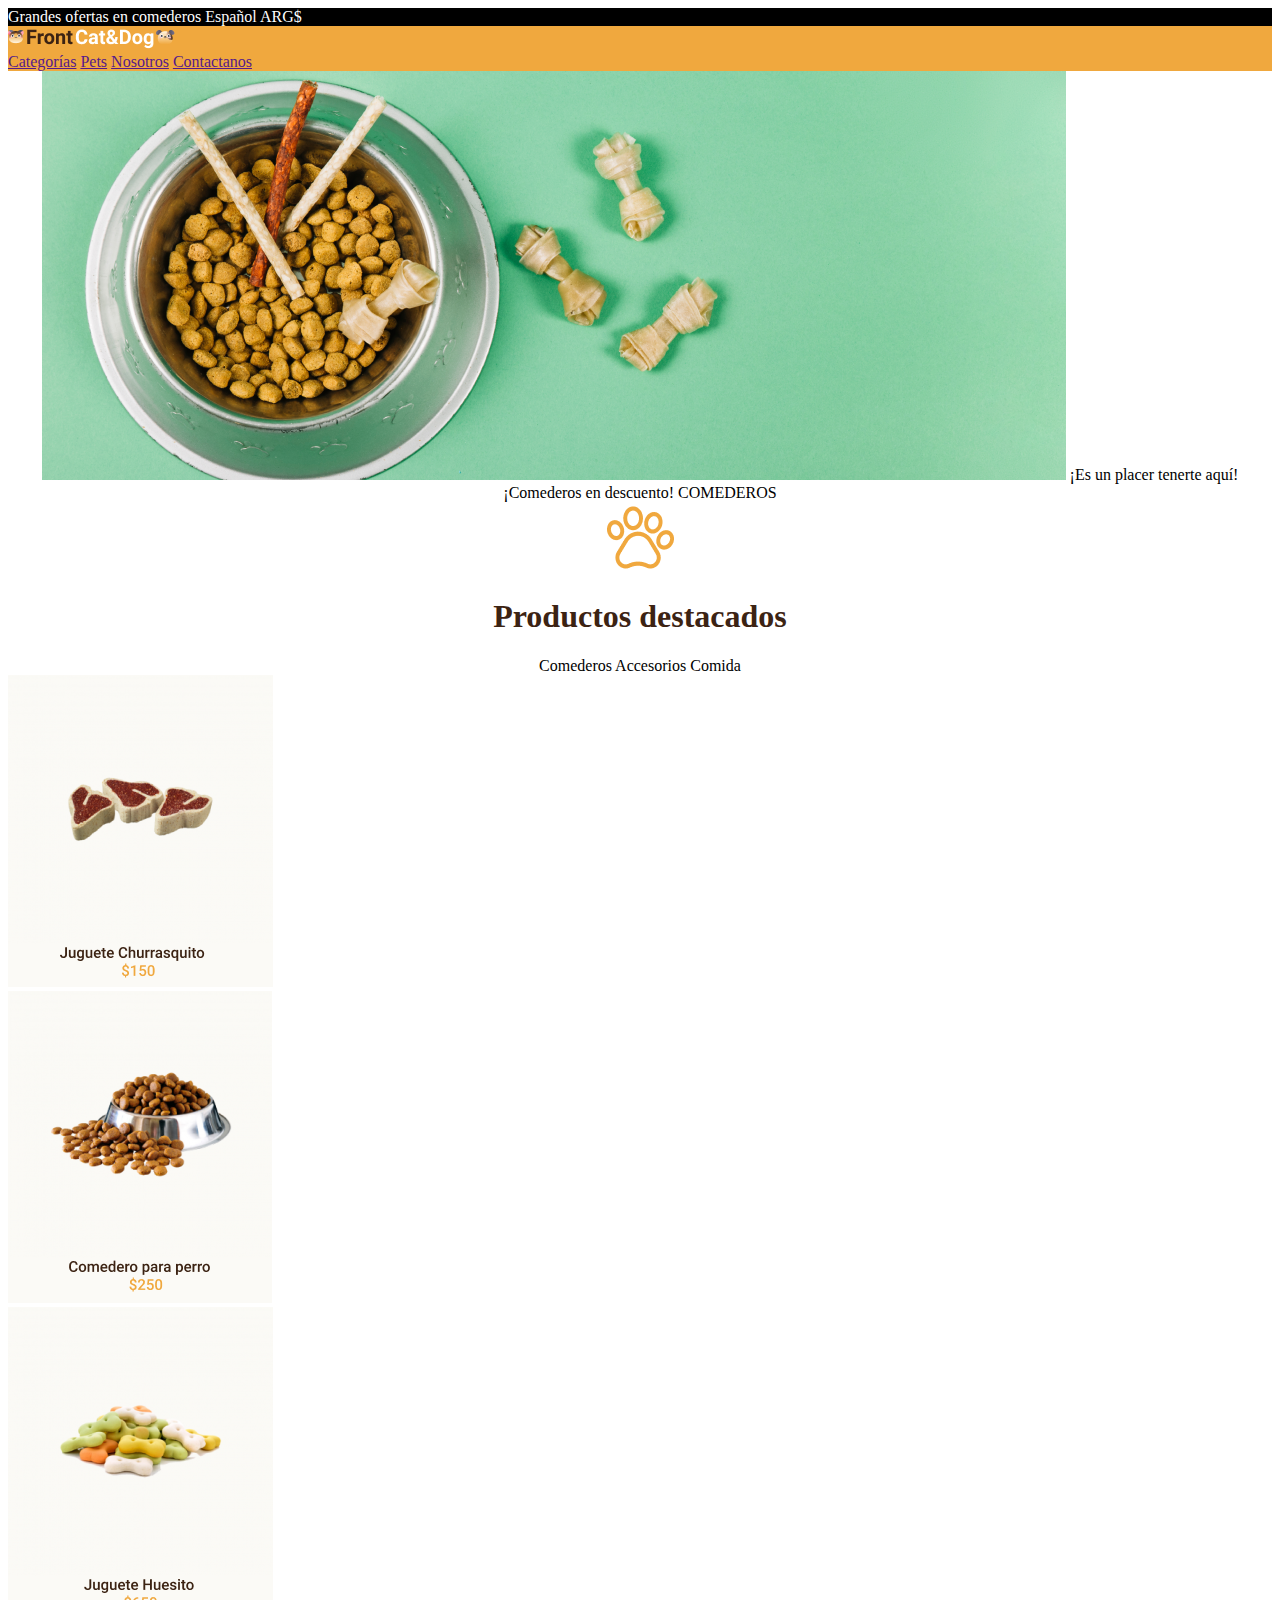
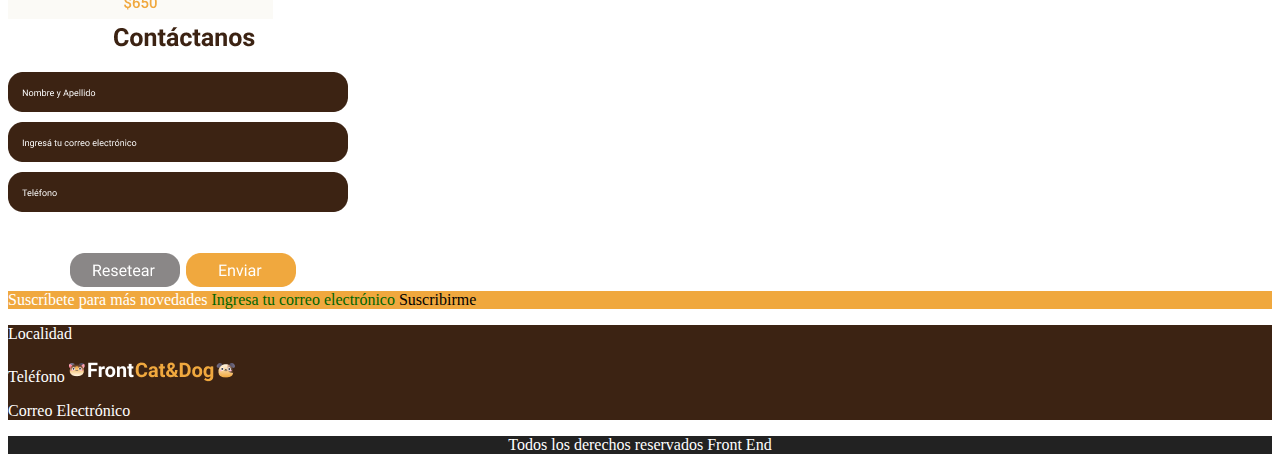
<file: index.html>
<!DOCTYPE html>
<html>
    <head>
        <meta charset="utf-8">
        <title>PetShop</title>
    </head>
    <body>
        <header>
            <div style="background-color: black">
                <span style="color: #ffffff">Grandes ofertas en comederos</span>
                <span style= "color: rgb(250, 250, 250)">Español</span>
                <span style="color: rgb(255, 255, 255)">ARG$</span>
            </div>
            <div style= "background-color: #F0A83E">
                <img src= "img/Logo.png">
                <nav>
                    <a href="">Categorías</a>
                    <a href="">Pets</a>
                    <a href="">Nosotros</a>
                    <a href="">Contactanos</a>
                </nav>
            </div>
        </header>
        <main>
            <section>
                <div align="center">
                    <img src="img/bowl-and-pet-daities-on-green-background 1.png" alt="ofertas">
                     <span>¡Es un placer tenerte aquí!</span>
                     <span>¡Comederos en descuento!</span>
                      <span>COMEDEROS</span>
            </div>
            </section>
            <section>
                <div align="center">
                    <img src="img/pawprint 1.png" >
                </div>
                <h1 align="center" style="color:#3C2313">Productos destacados</h1>
                <div align="center">
                    <span>Comederos</span>
                    <span>Accesorios</span>
                    <span>Comida</span>
                </div>
                <article>
                    <img src="img/Churrasquito.png">
                </article>   
                <article>
                    <img src="img/Comedero.png">
                </article>
                <article>
                    <img src="img/Huesito juguete.png">
                </article>
            </section>
            <section>
                <img src="img/Formulario.png"> 
            </section>
        </main>
        <footer>
            <div style="background-color: #F0A83E">
                <span style="color: #FFFFFF">Suscríbete para más novedades</span>
                <span style="color:darkgreen">Ingresa tu correo electrónico</span>
                <span>Suscribirme</span>
            </div>
            <div style="background-color: #3C2313">
                <p style="color: #FFFFFF">Localidad</p>
                <p style="color: #FFFFFF">Teléfono <img src="img/Logo1.png"></p>
                <p style="color: #FFFFFF">Correo Electrónico</p>
            </div>
            <div style="background-color: #222222" align="center">
                <p style="color: #FFFFFF">Todos los derechos reservados Front End</p>
            </div>
        </footer>
    </body>
</html>
</file>
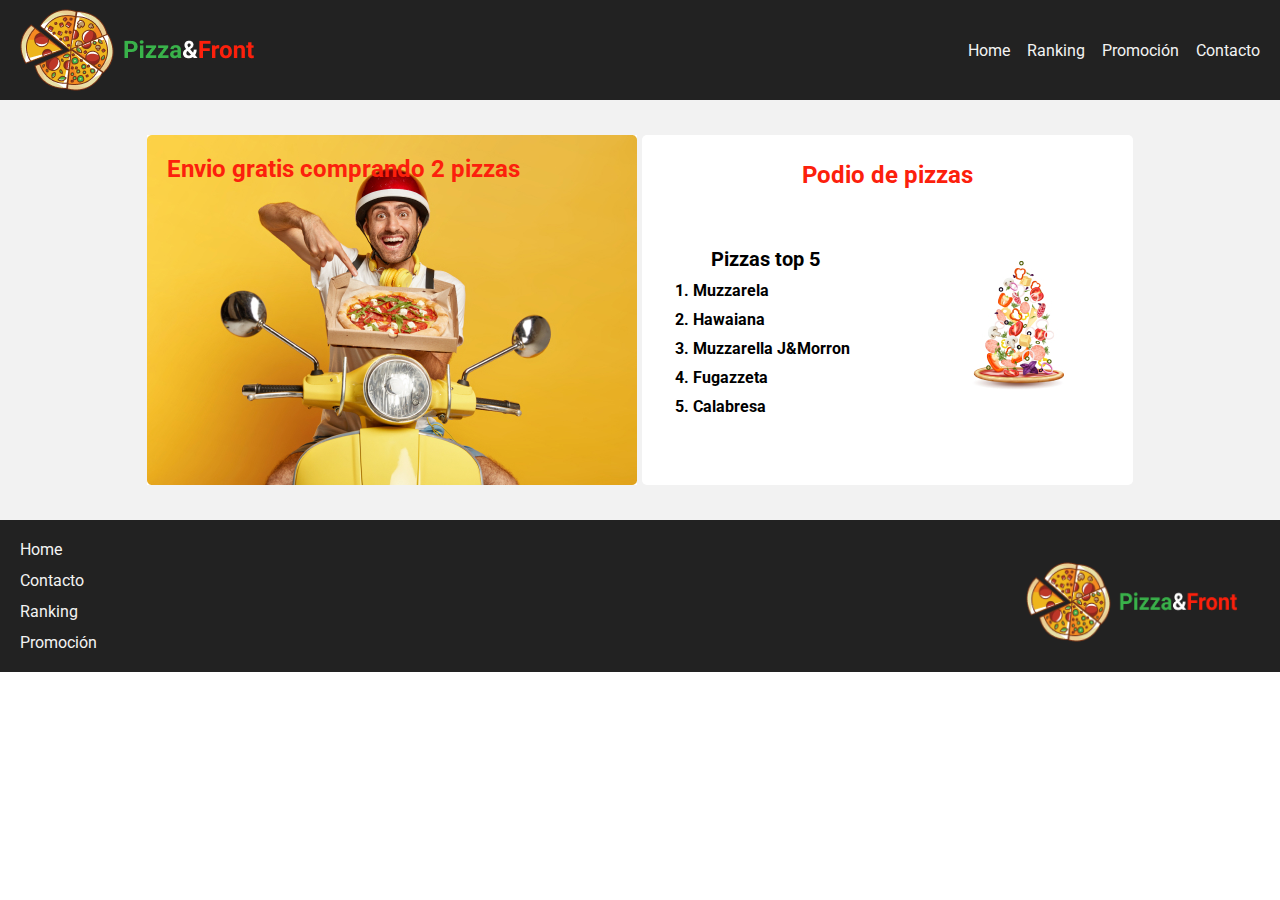
<file: clase-11-pizzería/index.html>
<!DOCTYPE html>
<html>
    <head>
        <meta charset="utf-8"> 
        <title>Pizzería</title>
        <link href="css/style.css" rel="stylesheet">
        <link rel="preconnect" href="https://fonts.googleapis.com">
        <link rel="preconnect" href="https://fonts.gstatic.com" crossorigin>
        <link href="https://fonts.googleapis.com/css2?family=Roboto&display=swap" rel="stylesheet">
    </head>
    <body>
        <header class="contenedor1">
                <img src="img/Logo.png">
                <nav>
                    <a href="">Home</a>
                    <a href= "">Ranking</a>
                    <a href= "">Promoción</a>
                    <a href="">Contacto</a>
                </nav>
        </header>
        <main class="contenedor2">
            <section class="bloque1">
                <h1>Envio gratis <span>comprando</span> 2 pizzas</h1>
            </section>

            <section class="bloque2">
                <h1>Podio de pizzas</h1>
                <h2>Pizzas top 5</h2>
                <ol>
                    <li>Muzzarela</li>
                    <li>Hawaiana</li>
                    <li>Muzzarella J&Morron</li>
                    <li>Fugazzeta</li>
                    <li>Calabresa</li>
                </ol>
                 <img src="img/PizzaFalling.jpg" id="podio">
            </section>
        </main>
        <footer class="contenedor3">
            <div>
                <p>Home</p>
                <p>Contacto</p>
                <p>Ranking</p>
                <p>Promoción</p>
            </div>
            <img src="img/Logo.png">
        </footer>
    </body>
</html>
</file>
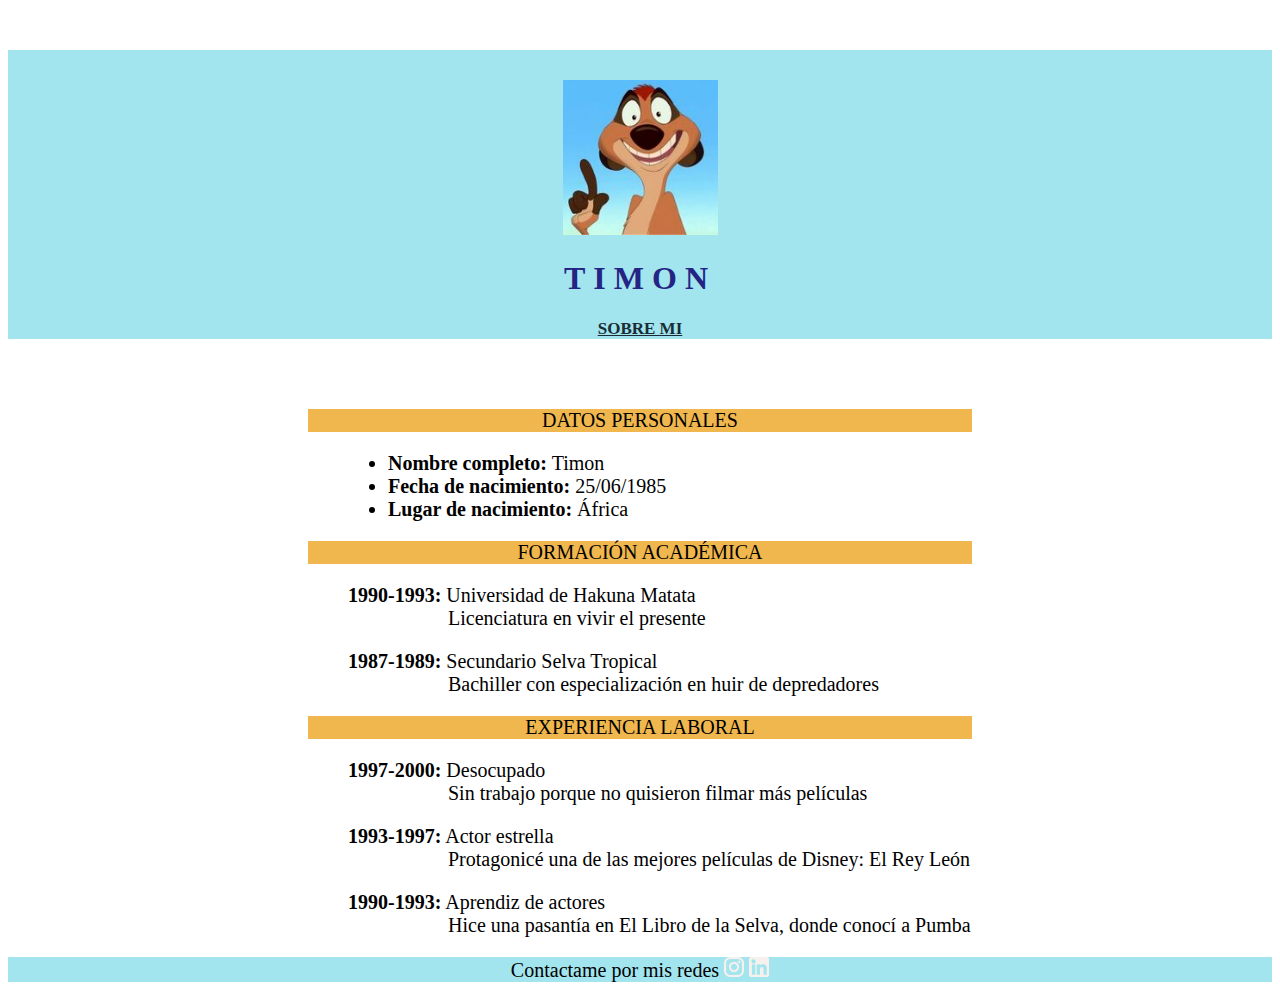
<file: clase-8-cv/index.html>
<!DOCTYPE html>
<html>
    <head>
        <meta charset="utf-8">
        <title>CV</title>
        <link href="css/style.css" rel="stylesheet">
    </head>
    <body>
        <header>
            <div>
                <img id="foto-de-perfil" src="img/timon1.jpg">
                <h1>Timon</h1>
                <a href="sobremi.html" target="_blank">sobre mi</a>
            </div>
        </header>
        <main>
            <section>
              <div class="titulos-importantes">DATOS PERSONALES</div>
              <ul>
                  <li><span>Nombre completo:</span> Timon</li>
                  <li><span>Fecha de nacimiento:</span> 25/06/1985</li>
                  <li><span>Lugar de nacimiento:</span> África</li>
              </ul>
            </section>
            <section>
                <div class="titulos-importantes">FORMACIÓN ACADÉMICA</div>
                <p><span class="fechas">1990-1993:</span> Universidad de Hakuna Matata<br><span class="margen">Licenciatura en vivir el presente</span></p>    
                <p><span class="fechas">1987-1989:</span> Secundario Selva Tropical <br><span class="margen">Bachiller con especialización en huir de depredadores</span></p>
            </section>
            <section>
                <div class="titulos-importantes">EXPERIENCIA LABORAL</div>
                <p><span class="fechas">1997-2000:</span> Desocupado <br><span class="margen"> Sin trabajo porque no quisieron filmar más películas</span></p>
                <P><span class="fechas">1993-1997:</span> Actor estrella <br><span class="margen"> Protagonicé una de las mejores películas de Disney: El Rey León</span></p>
                <p><span class="fechas">1990-1993:</span> Aprendiz de actores  <br><span class="margen">Hice una pasantía en El Libro de la Selva, donde conocí a Pumba</span></p>
            </section>
        </main>
        <footer>
            <div id="footer"> Contactame por mis redes
                <img src="img/ico_instagram.png">
                 <img src="img/ico_linkedin.png">    
            </div>
        </footer>
    </body>
</html>
</file>
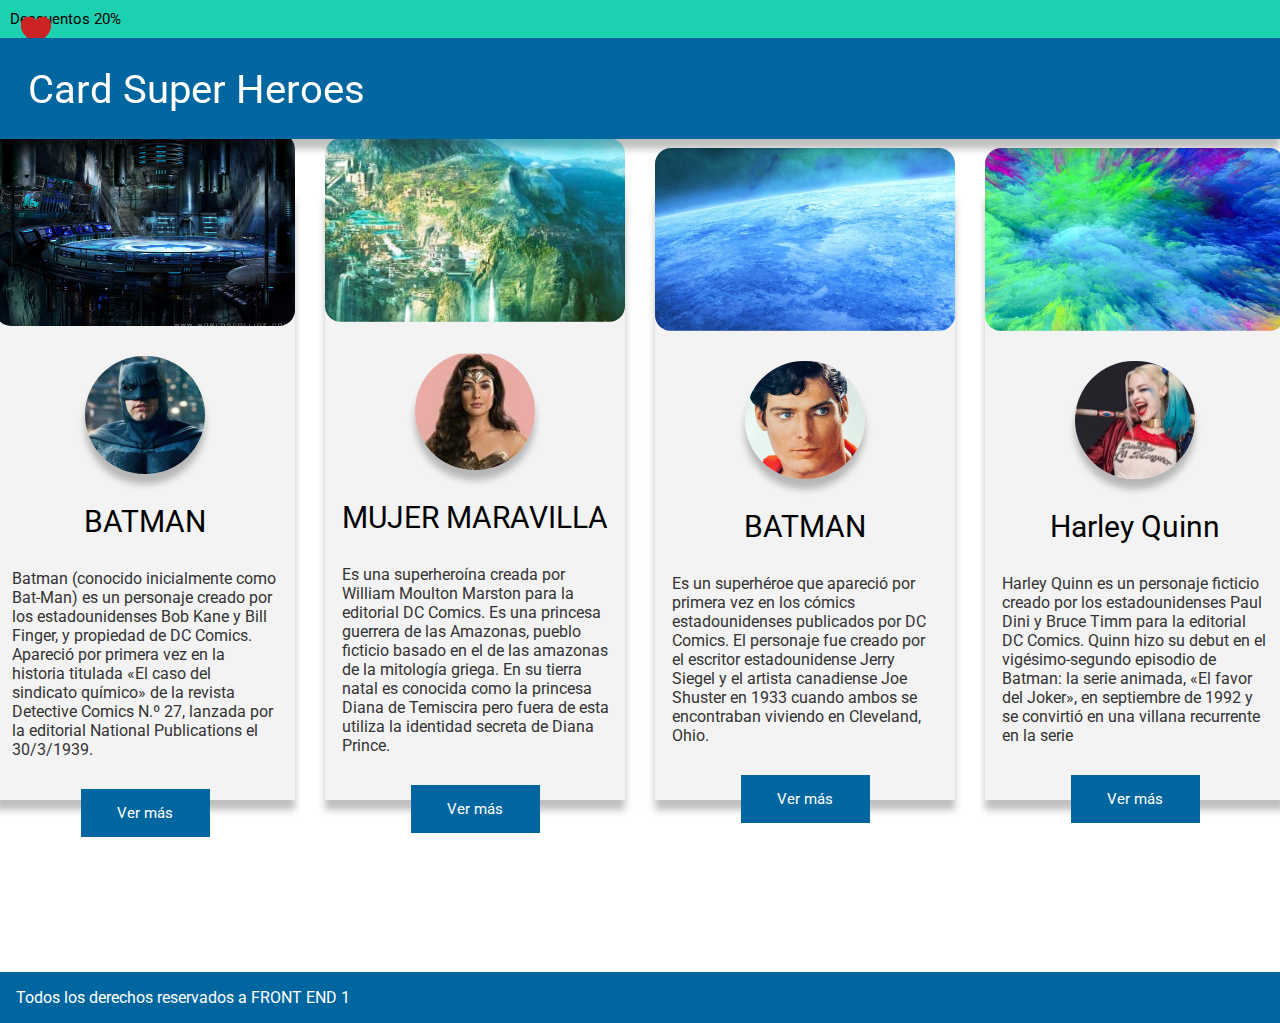
<file: clase-diseño-adaptativo/index.html>
<!DOCTYPE html>
<html>
    <head>
        <meta charset="utf-8">
        <meta name="viewport" content="width=device-width, initial-scale=1">
        <title>Heroes Responsive</title>
        <link rel="stylesheet" href="css/styles.css">
        <link rel="preconnect" href="https://fonts.googleapis.com">
        <link rel="preconnect" href="https://fonts.gstatic.com" crossorigin>
        <link href="https://fonts.googleapis.com/css2?family=Roboto&display=swap" rel="stylesheet">
    </head>

    <body>
        <header>
            <div class="header1">Descuentos 20%</div>
            <div class="header2">Card Super Heroes</div>
        </header>
        <main>
            <div>
            <section class="heroe1">
                <img src="img/batman-fondo.png" alt="fondo"class="fondo-heroe">
                <img src="img/batman-logo.png" alt="logo" class="logo-heroe">
                <img src="img/corazon.png" alt="corazon" class="like">
                <p class="nombre">BATMAN</p>
                <p class="descripcion">Batman (conocido inicialmente como Bat-Man) es un personaje 
                    creado por los estadounidenses Bob Kane y Bill Finger, y propiedad de DC Comics. 
                    Apareció por primera vez en la historia titulada «El caso del sindicato químico» de 
                    la revista Detective Comics N.º 27, lanzada por la editorial National Publications el 30/3/1939.
                </p>
                <p class="boton">Ver más</p>
            </section>
            
            <section class="heroe2">
                <img src="img/mujermaravilla-fondo.png" alt="fondo" class="fondo-heroe">
                <img src="img/mujermaravilla-logo.png" alt="logo"class="logo-heroe">
                <img src="img/corazon.png" alt="corazon" class="like">
                <p class="nombre">MUJER MARAVILLA</p>
                <p class="descripcion"> Es una superheroína creada por William Moulton Marston 
                    para la editorial DC Comics. Es una princesa guerrera de las Amazonas, pueblo ficticio 
                    basado en el de las amazonas de la mitología griega. En su tierra natal es conocida 
                    como la princesa Diana de Temiscira pero fuera de esta utiliza la identidad secreta de Diana Prince. 
                </p>
                <p class="boton">Ver más</p>
            </section>

            <section class="heroe3">
                <img src="img/superman-fondo.png" alt="fondo"class="fondo-heroe">
                <img src="img/superman-logo.png" alt="logo"class="logo-heroe">
                <img src="img/corazon.png" alt="corazon" class="like">
                <p class="nombre">BATMAN</p>
                <p class="descripcion">Es un superhéroe que apareció por primera vez en los cómics
                     estadounidenses publicados por DC Comics. ​
                    El personaje fue creado por el escritor estadounidense Jerry Siegel
                     y el artista canadiense Joe Shuster en 1933 cuando ambos se encontraban viviendo en Cleveland, Ohio.
                </p>
                <p class="boton">Ver más</p>
            </section>

            <section class="heroe4">
                <img src="img/ella-fondo2.png" alt="fondo"class="fondo-heroe">
                <img src="img/ella-logo.png" alt="logo"class="logo-heroe">
                <img src="img/corazon.png" alt="corazon" class="like">
                <p class="nombre">Harley Quinn</p>
                <p class="descripcion">Harley Quinn es un personaje ficticio creado por los estadounidenses Paul Dini 
                    y Bruce Timm para la editorial DC Comics. Quinn hizo su debut en el vigésimo-segundo episodio de 
                    Batman: la serie animada, «El favor del Joker», en septiembre de 1992 
                    y se convirtió en una villana recurrente en la serie
                </p>
                <p class="boton">Ver más</p>
            </section>
        </div>
        </main>
        <footer>
            Todos los derechos reservados a FRONT END 1
        </footer>
    </body>
</html>
</file>
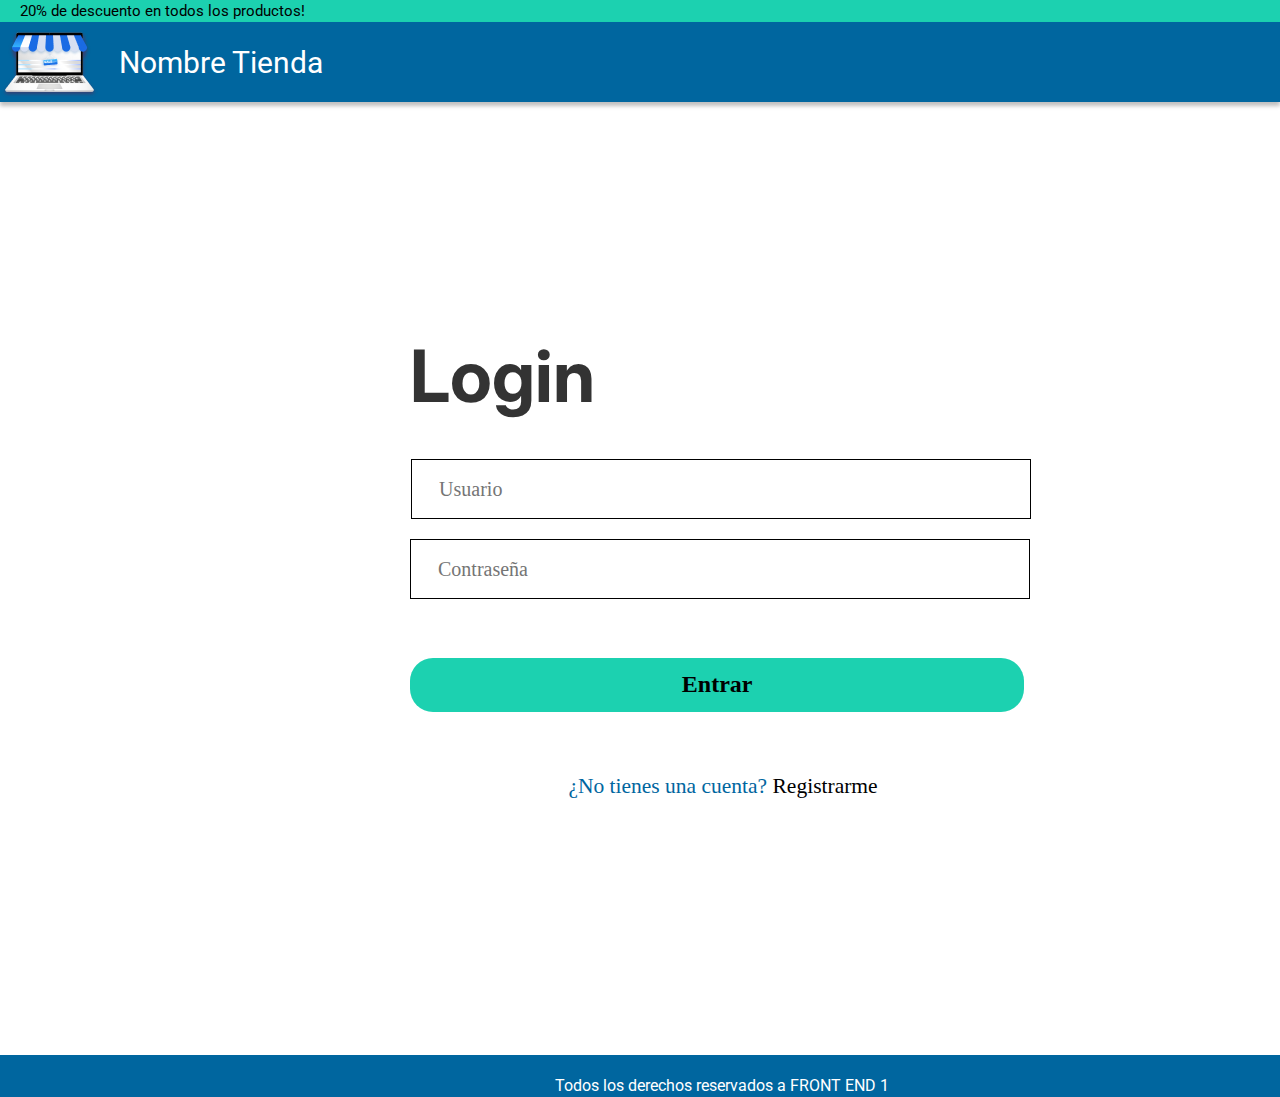
<file: clase-formulario/index.html>
<!DOCTYPE html>
<html>
<head>
    <meta charset="utf-8">
    <title>Login</title>
    <link rel="stylesheet" href="css/style.css">
    <link rel="preconnect" href="https://fonts.googleapis.com">
    <link rel="preconnect" href="https://fonts.gstatic.com" crossorigin>
    <link href="https://fonts.googleapis.com/css2?family=Inter:wght@700&family=Roboto&display=swap" rel="stylesheet">
</head>  
<body>
    <header>
        <div id="descuentos">20% de descuento en todos los productos!</div>
        <div id="marca">
            <img src="img/logo 1.png" alt="Logo"> <span>Nombre Tienda</span>
        </div>
    </header>
    <main>
        <h1>Login</h1>
        <form action="#" method="POST">
            <input type="text" name="usuario" placeholder="Usuario" id="usuario"> <br>
            <input type="password" name="contraseña" placeholder="Contraseña" id="contraseña">
            <button type="submit" id="boton"> Entrar</button> <br>
        </form>
        <p> <span>¿No tienes una cuenta? </span> <a href="registro.html" target="_blanc">Registrarme</a></p>
    </main>
    <footer>
        Todos los derechos reservados a FRONT END 1
    </footer>
</body>
</html>
</file>
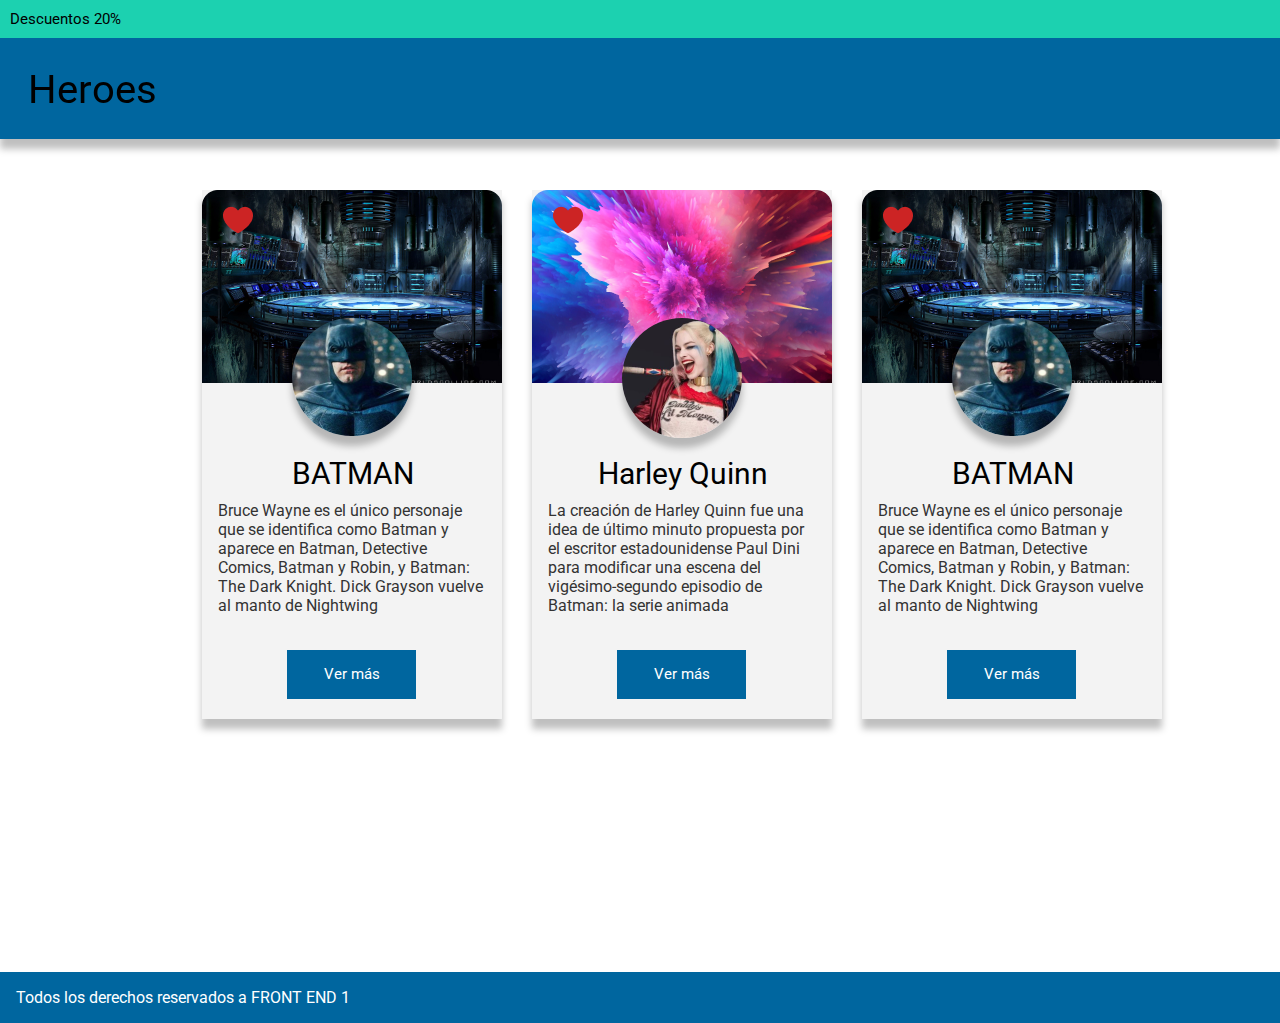
<file: Clase10-cajas/index.html>
<!DOCTYPE html>
<html>
    <head>
        <meta charset="utf-8">
        <title>Heroes</title>
        <link rel="stylesheet" href="css/styles.css">
        <link rel="preconnect" href="https://fonts.googleapis.com">
        <link rel="preconnect" href="https://fonts.gstatic.com" crossorigin>
        <link href="https://fonts.googleapis.com/css2?family=Roboto&display=swap" rel="stylesheet">
    </head>

    <body>
        <header>
            <div class="header1">Descuentos 20%</div>
            <div class="header2">Heroes</div>
        </header>
        <main>
            <div>
            <section class="heroe1">
                <img src="img/batman-fondo.png" alt="fondo"id="fondo-heroe">
                <img src="img/batman-logo.png" alt="logo" id="logo-heroe">
                <img src="img/corazon.png" alt="corazon" id="like">
                <p class="nombre">BATMAN</p>
                <p class="descripcion">Bruce Wayne es el único personaje que
                    se identifica como Batman y aparece en Batman, 
                    Detective Comics, Batman y Robin, y Batman: 
                    The Dark Knight. Dick Grayson vuelve al manto de Nightwing
                </p>
                <p class="boton">Ver más</p>
            </section>
            
            <section class="heroe2">
                <img src="img/ella-fondo.png" alt="fondo" id="fondo-heroe">
                <img src="img/ella-logo.png" alt="logo"id="logo-heroe">
                <img src="img/corazon.png" alt="corazon" id="like">
                <p class="nombre">Harley Quinn</p>
                <p class="descripcion"> La creación de Harley Quinn fue una idea de 
                    último minuto propuesta por el escritor estadounidense 
                    Paul Dini para modificar una escena del vigésimo-segundo 
                    episodio de Batman: la serie animada
                </p>
                <p class="boton">Ver más</p>
            </section>

            <section class="heroe3">
                <img src="img/batman-fondo.png" alt="fondo"id="fondo-heroe">
                <img src="img/batman-logo.png" alt="logo"id="logo-heroe">
                <img src="img/corazon.png" alt="corazon" id="like">
                <p class="nombre">BATMAN</p>
                <p class="descripcion">Bruce Wayne es el único personaje que
                    se identifica como Batman y aparece en Batman, 
                    Detective Comics, Batman y Robin, y Batman: 
                    The Dark Knight. Dick Grayson vuelve al manto de Nightwing
                </p>
                <p class="boton">Ver más</p>
            </section>
        </div>
        </main>
        <footer>
            Todos los derechos reservados a FRONT END 1
        </footer>
    </body>
</html>
</file>
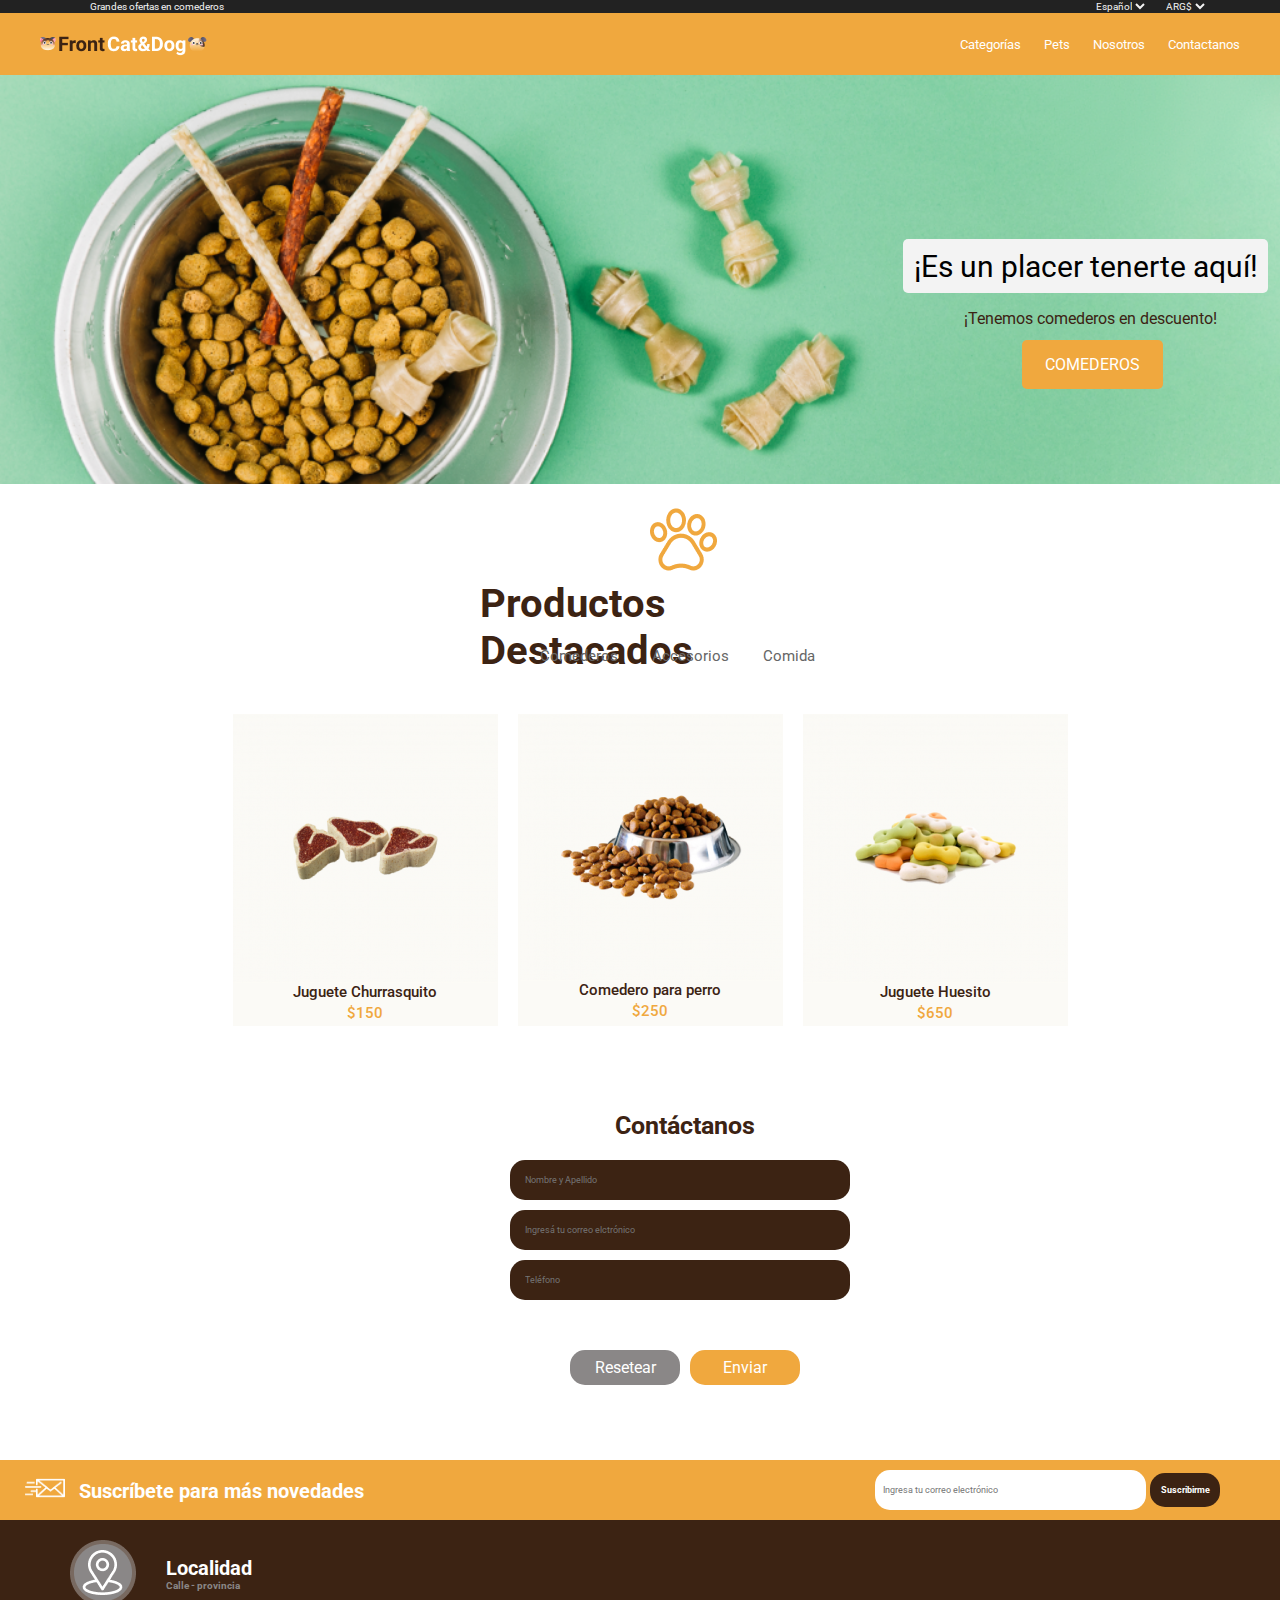
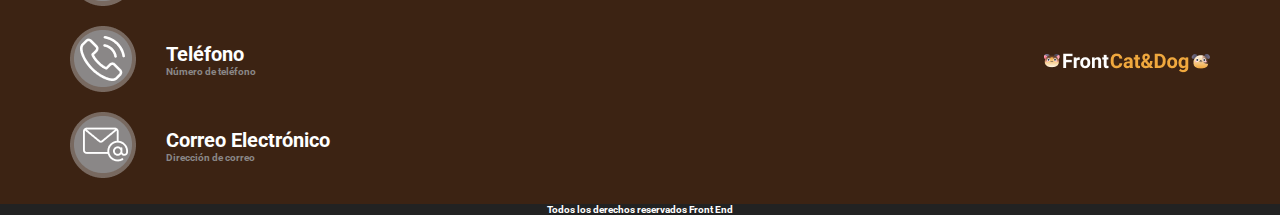
<file: clase6-pet-shop/index.html>
<!DOCTYPE html>
<html>
    <head>
        <meta charset="utf-8">
        <title>PetShop</title>
        <link href="css/style.css" rel="stylesheet">
        <link rel="preconnect" href="https://fonts.googleapis.com">
        <link rel="preconnect" href="https://fonts.gstatic.com" crossorigin>
        <link href="https://fonts.googleapis.com/css2?family=Roboto&display=swap" rel="stylesheet">

    </head>
    <body>
        <header>
            <div class="toptop">
                <span id="menu-ofertas">Grandes ofertas en comederos</span>
                <form action="" method="POST">
                    <select name="idioma" id="idioma">
                        <option value="español">Español</option>
                    </select>
                    <select name="moneda" id="moneda">
                        <option value="ARG">ARG$</option>
                    </select>
                </form>
            </div>

            <div class="top">
                <img src= "img/Logo.png">
                <nav>
                    <a href="">Categorías</a>
                    <a href="">Pets</a>
                    <a href="">Nosotros</a>
                    <a href="">Contactanos</a>
                </nav>
            </div>
        </header>
        <main>

            <section>
                <div class="banner">
                     <span id= "boton1">¡Es un placer tenerte aquí!</span>
                     <span id="boton2">comederos en descuento!</span>
                     <span id="boton3">COMEDEROS</span>
            </div>
            </section>

            <section class="produc-destacados">
                <div id="patita">
                    <img src="img/pawprint 1.png">
                </div>
                <h1 id="tit1">Productos Destacados</h1>
                <nav id="opciones">
                    <a href="">Comederos</a>
                    <a href="">Accesorios</a>
                    <a href="">Comida</a>
                </nav>
            </section>

            <section class="productos">
                <article class="producto1">
                    <img src="img/Churrasquito.png">
                    <p class="nombre-produc">Juguete Churrasquito</p>
                    <p class="precio-produc">$150</p>
                </article>

                <article class="producto2">
                    <img src="img/Comedero.png">
                    <p class="nombre-produc">Comedero para perro</p>
                    <p class="precio-produc">$250</p>
                </article>

                <article class="producto3">
                    <img src="img/Huesito.png" id="huesito">
                    <p class="nombre-produc">Juguete Huesito</p>
                    <p class="precio-produc">$650</p>
                </article>
            </section>
                
            <section class="contacto">
                <h2>Contáctanos</h2>
                <form action="" method="POST">
                    <input type="text" name="nomb-y-apell" placeholder="Nombre y Apellido">
                    <input type="email" name="correo" placeholder="Ingresá tu correo elctrónico">
                    <input type="tel" name="telefo" placeholder="Teléfono">
                    <button type="reset" name="resetear" id="boton-reseteo">Resetear</button>
                    <button type="submit" name="enviar" id="boton-envio">Enviar</button>
                </form>
            </section>
        </main>
        <footer>
            <div class="suscripcion">
            <div>
                <img src="img/mail.png" alt="">
                <span>Suscríbete para más novedades</span>
            </div>
                <form action="" method="POST">
                    <input type="email" name="email" placeholder="Ingresa tu correo electrónico" id="email">
                    <button type="submit" name="suscripcion" id="boton">Suscribirme</button>
                </form>
            </div>

            <div class="datos">
                <div class="localidad">
                    <img src="img/localidad.png" alt="">
                    <span>Localidad<p>Calle - provincia</p></span>  
                </div>
                <div class="telefono">
                    <img src="img/telefono.png" alt="">
                    <span>Teléfono<p>Número de teléfono</p></span>  
                </div>
                <div class="correo">
                    <img src="img/email.png">
                    <span>Correo Electrónico<p>Dirección de correo</p></span>
                </div>   
                <img src="img/Logo1.png" id="logo2">
            </div>

            <div id="derechos">
                <p>Todos los derechos reservados Front End</p>
            </div>
        </footer>
    </body>
</html>
</file>
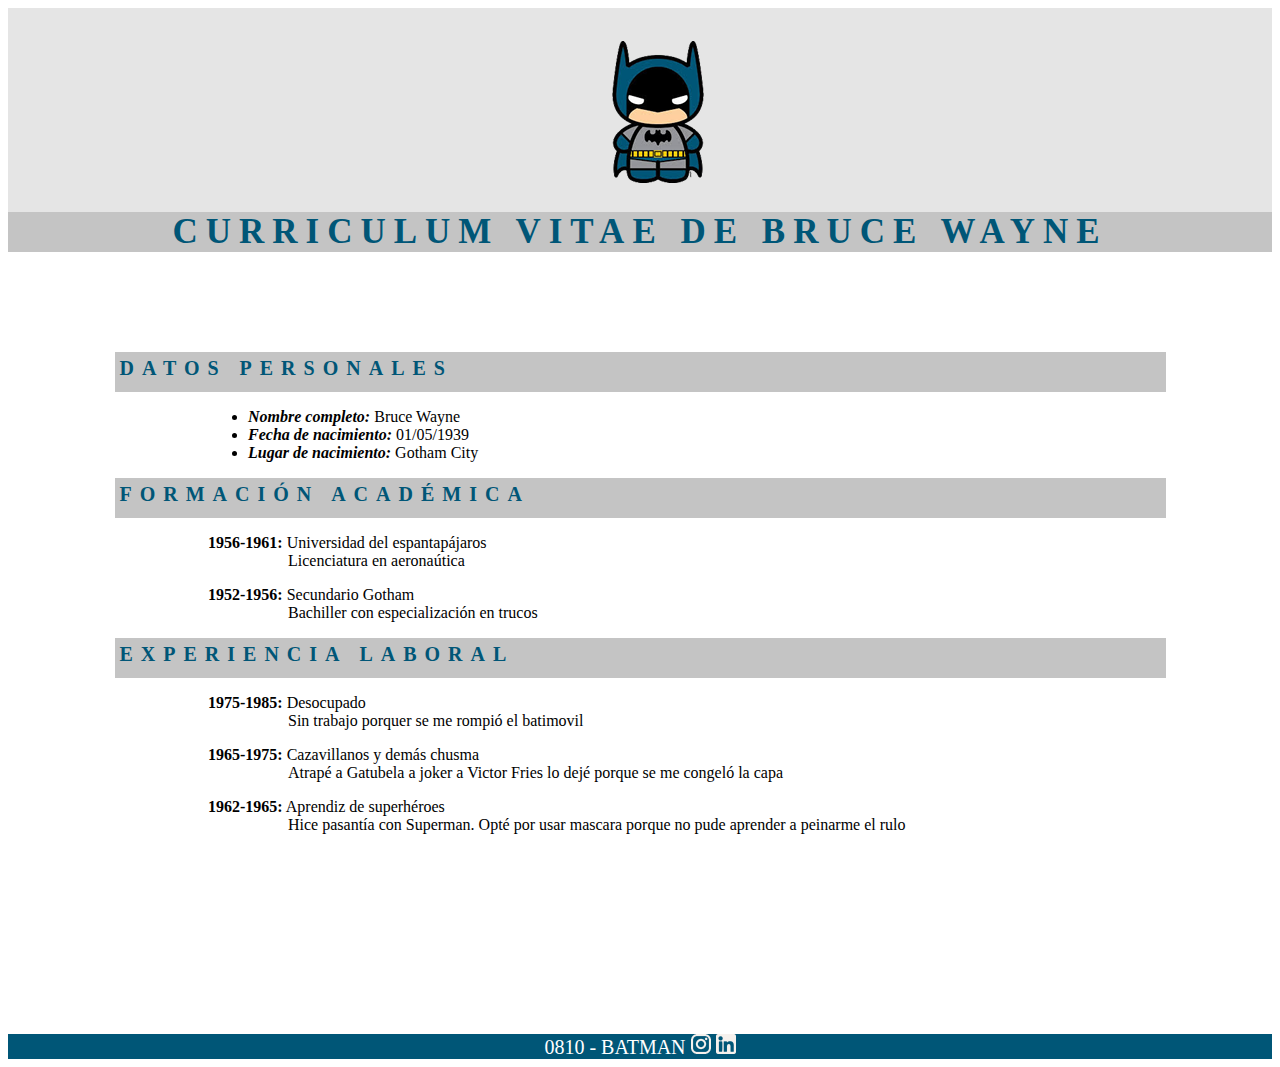
<file: clase7-batman/index.html>
<!DOCTYPE html>
<html>
    <head>
        <meta charset="utf-8">
        <title>CV Batman</title>
        <link href="css/style.css" rel="stylesheet">
    </head>
    <body>
        <header>
            <div id="header">
                <img src="img/logo batman.png" id="batman">
                <h1 id="primer-titulo">CURRICULUM VITAE DE BRUCE WAYNE</h1>
            </div> 
           
        </header>
        <main>
            <section>
              <div class="titulos-importantes">DATOS PERSONALES</div>
              <ul>
                  <li><span>Nombre completo:</span> Bruce Wayne</li>
                  <li><span>Fecha de nacimiento:</span> 01/05/1939</li>
                  <li><span>Lugar de nacimiento:</span> Gotham City</li>
              </ul>
            </section>
            <section>
                <div class="titulos-importantes">FORMACIÓN ACADÉMICA</div>
                <p><span class="fechas">1956-1961:</span> Universidad del espantapájaros <br><span class="margen">Licenciatura en aeronaútica</span></p>    
                <p><span class="fechas">1952-1956:</span> Secundario Gotham <br><span class="margen">Bachiller con especialización en trucos</span></p>
            </section>
            <section>
                <div class="titulos-importantes">EXPERIENCIA LABORAL</div>
                <p><span class="fechas">1975-1985:</span> Desocupado <br><span class="margen">Sin trabajo porquer se me rompió el batimovil</span></p>
                <P><span class="fechas">1965-1975:</span> Cazavillanos y demás chusma <br><span class="margen">Atrapé a Gatubela a joker a Victor Fries lo dejé porque se me congeló la capa</span></p>
                <p><span class="fechas">1962-1965:</span> Aprendiz de superhéroes <br><span class="margen">Hice pasantía con Superman. Opté por usar mascara porque no pude aprender a peinarme el rulo</span></p>
            </section>
        </main>
        <footer>
            <div id="footer">0810 - BATMAN 
                <img src="img/ico_instagram.png">
                 <img src="img/ico_linkedin.png">    
            </div>
        </footer>
    </body>
</html>
</file>
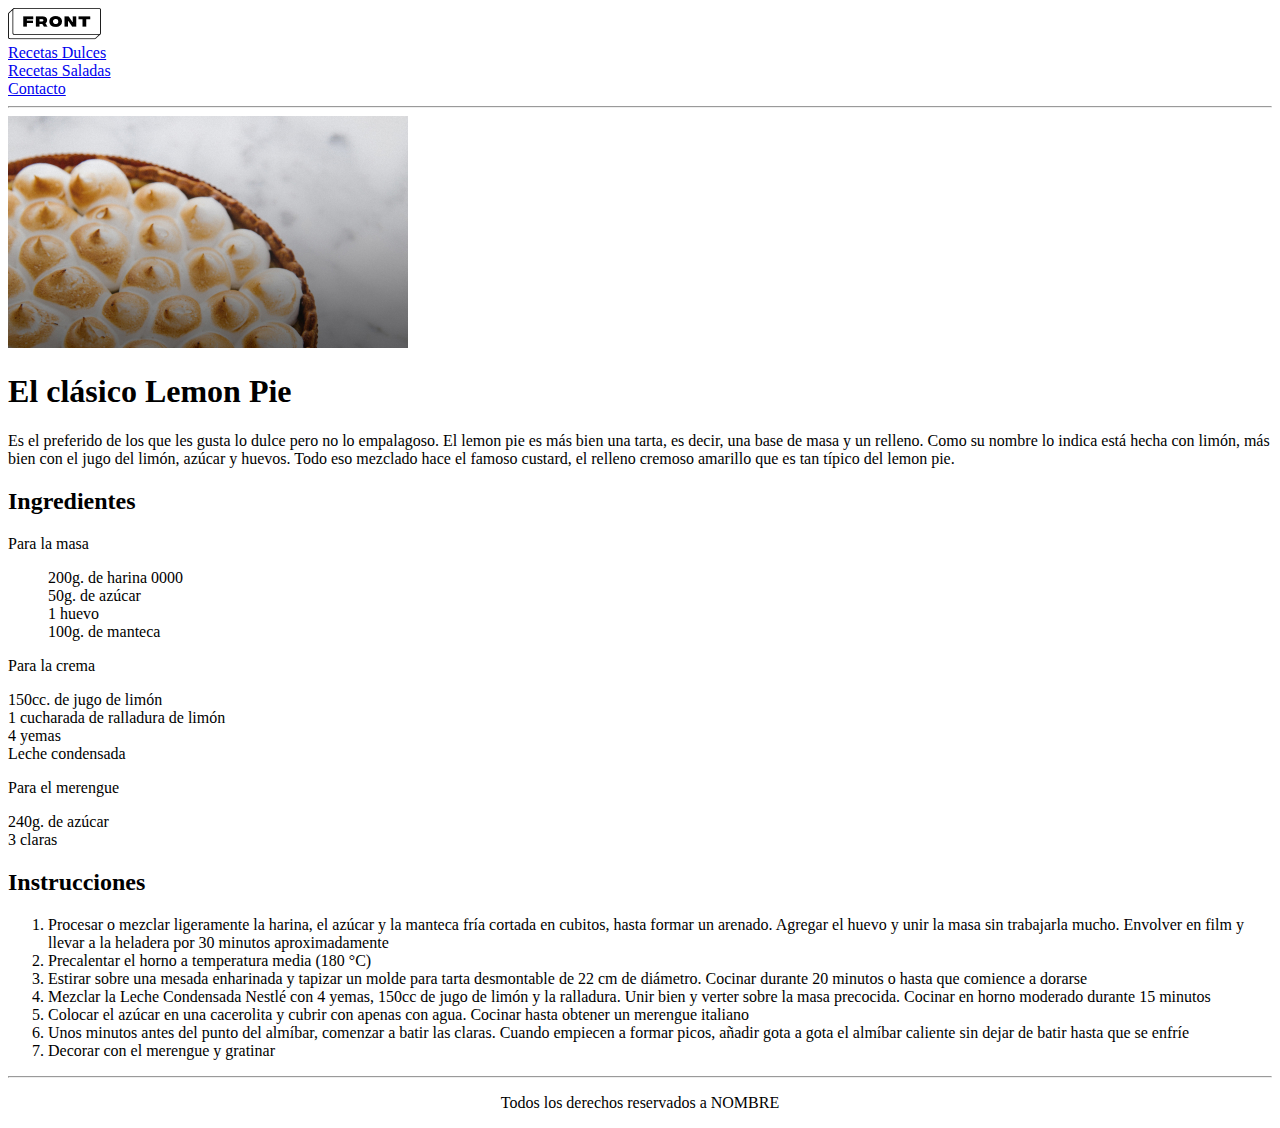
<file: clasese4-5-lemon-pie/index.html>
<!DOCTYPE html>
<html lang=es>
    <head>
        <meta charset="utf-8"/>
        <title>receta</title>
    </head>
    <body>
       <img src="Group.png"><br>
       <a href="https://www.recetasderechupete.com/chocotorta-argentina/38111">Recetas Dulces</a><br>
       <a href="https://www.recetasderechupete.com/chocotorta-argentina/38111">Recetas Saladas</a><br>
       <a href="https://www.recetasderechupete.com/chocotorta-argentina/38111">Contacto</a><br>
        <hr>
        <img src="lemon-pie 2.jpg">
        <h1>El clásico Lemon Pie</h1>
        <p>Es el preferido de los que les gusta lo dulce pero no lo empalagoso. El lemon pie es más bien una tarta, es decir, una base de masa y un relleno. Como su nombre lo indica está hecha con limón, más bien con el jugo del limón, azúcar y huevos. Todo eso mezclado hace el famoso custard, el relleno cremoso amarillo que es tan típico del lemon pie.</p>
        <h2>Ingredientes</h2>
        <p>Para la masa</p>
        <ul type="none">
            <li>200g. de harina 0000</li>
            <li>50g. de azúcar</li>
            <li>1 huevo</li>
            <li>100g. de manteca</li>
        </ul>
        <p>Para la crema</p>
        <span>150cc. de jugo de limón</span><br>
        <span>1 cucharada de ralladura de limón</span><br>
        <div>4 yemas</div>
        <div>Leche condensada</div>
        <p>Para el merengue</p>
        <div>240g. de azúcar</div>
        <div>3 claras</div>
        <h2>Instrucciones</h2>
        <ol>
            <li>Procesar o mezclar ligeramente la harina, el azúcar y la manteca fría cortada en cubitos, hasta formar un arenado. Agregar el huevo y unir la masa sin trabajarla mucho. Envolver en film y llevar a la heladera por 30 minutos aproximadamente</li>
            <li>Precalentar el horno a temperatura media (180 °C)</li>
            <li>Estirar sobre una mesada enharinada y tapizar un molde para tarta desmontable de 22 cm de diámetro. Cocinar durante 20 minutos o hasta que comience a dorarse</li>
            <li>Mezclar la Leche Condensada Nestlé con 4 yemas, 150cc de jugo de limón y la ralladura. Unir bien y verter sobre la masa precocida. Cocinar en horno moderado durante 15 minutos</li>
            <li>Colocar el azúcar en una cacerolita y cubrir con apenas con agua. Cocinar hasta obtener un merengue italiano</li>
            <li>Unos minutos antes del punto del almíbar, comenzar a batir las claras. Cuando empiecen a formar picos, añadir gota a gota el almíbar caliente sin dejar de batir hasta que se enfríe</li>
            <li>Decorar con el merengue y gratinar</li>
        </ol>
        <hr>
        <footer>
            <p align="center">Todos los derechos reservados a NOMBRE</p>
        </footer>


    </body>
</html>
</file>
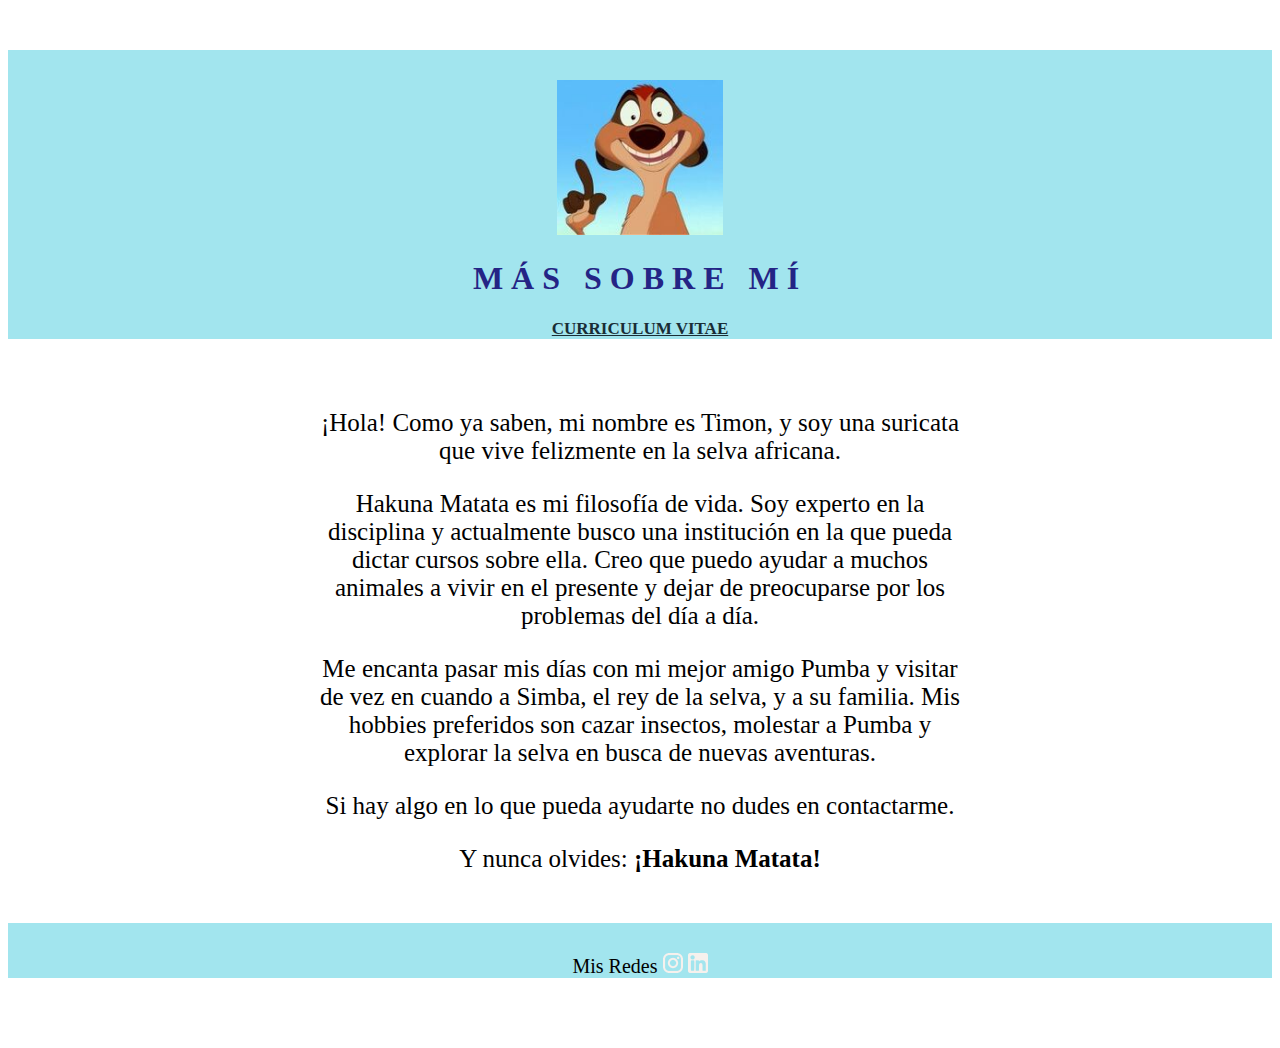
<file: clase-8-cv/sobremi.html>
<!DOCTYPE html>
<html>
    <head>
        <meta charset="utf-8">
        <title> Más sobre Timon</title>
        <link href="css/style-sobremi.css" rel="stylesheet">
    </head>
    <body>
        <header>
            <div>
                <img src="img/timon1.jpg">
                <h1>Más sobre mí</h1>
                <a href="cv.html" id="cv" target="_blank">Curriculum Vitae</a>
            </div>
        </header>
        <main>
            <section>
                <p> ¡Hola! Como ya saben, mi nombre es Timon, y soy una suricata que vive felizmente en la selva africana.</p>
                <p>Hakuna Matata es mi filosofía de vida. Soy experto en la disciplina y actualmente busco una institución en la que pueda dictar cursos sobre ella. 
                    Creo que puedo ayudar a muchos animales a vivir en el presente y dejar de preocuparse por los problemas del día a día.</p>
                 <p>Me encanta pasar mis días con mi mejor amigo Pumba y visitar de vez en cuando a Simba, el rey de la selva, y a su familia. Mis hobbies preferidos son cazar insectos, molestar a Pumba y explorar la selva en busca de nuevas aventuras.</p>
                <p>Si hay algo en lo que pueda ayudarte no dudes en contactarme.</p>
                <p>Y nunca olvides: <span id="hakuna">¡Hakuna Matata!</span></p>
            </section>
        </main>
        <footer>
            <div id="footer"> Mis Redes
                <img src="img/ico_instagram.png">
                 <img src="img/ico_linkedin.png">    
            </div>
        </footer>
    </body>
</html>
</file>
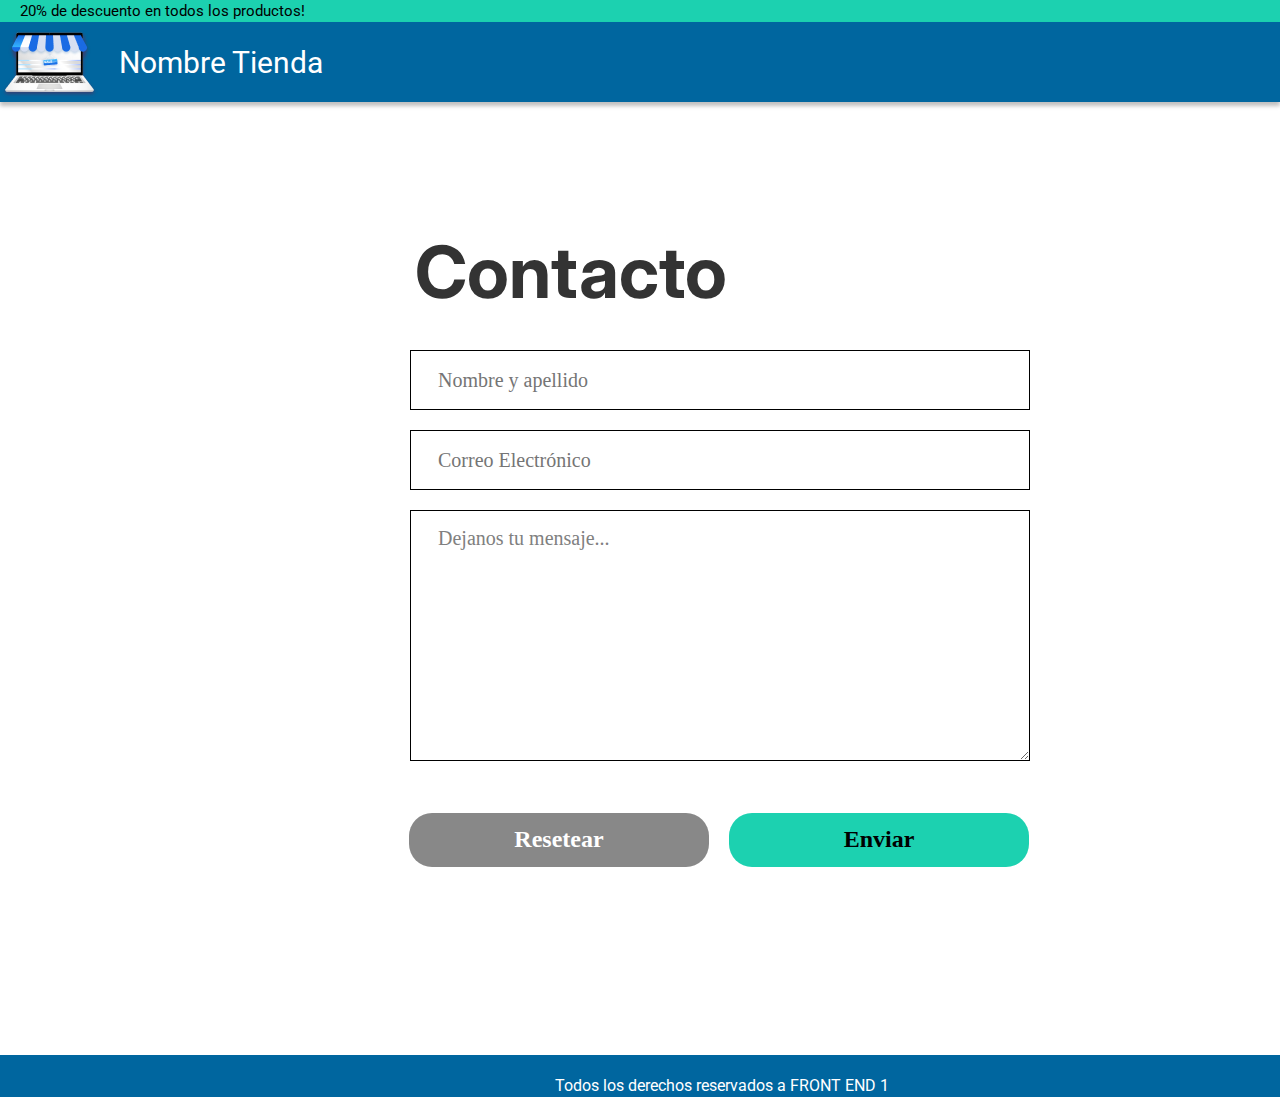
<file: clase-formulario/contacto.html>
<!DOCTYPE html>
<html>
<head>
    <meta charset="utf-8">
    <title>Contacto</title>
    <link rel="stylesheet" href="css/style.css">
    <link rel="preconnect" href="https://fonts.googleapis.com">
    <link rel="preconnect" href="https://fonts.gstatic.com" crossorigin>
    <link href="https://fonts.googleapis.com/css2?family=Inter:wght@700&family=Roboto&display=swap" rel="stylesheet">
</head>  
<body>
    <header>
        <div id="descuentos">20% de descuento en todos los productos!</div>
        <div id="marca">
            <img src="img/logo 1.png" alt="Logo"> <span>Nombre Tienda</span>
        </div>
    </header>
    <main>
        <h1 id="titulo-contacto">Contacto</h1>
        <form action="#" method="POST">
            <input type="text" name="nombre y apellido" placeholder="Nombre y apellido" id="usuario-registro"> <br>
            <input type="email" name="email" placeholder="Correo Electrónico" id="email">
            <textarea name="mensaje" id="mensaje">Dejanos tu mensaje...</textarea>
            <button type="submit" id="boton-reseteo-contacto">Resetear</button>
            <button type="submit" id="boton-ok-contacto">Enviar</button>
        </form>
    </main>
    <footer>
        Todos los derechos reservados a FRONT END 1
    </footer>
</body>
</html>
</file>
<file: clase-11-pizzería/css/style.css>
*{
    box-sizing: border-box;
    margin: 0;
    padding: 0;
}
.contenedor1 {
    background-color: #222222;
    padding: 20px;
    height: 100px;
    display: flex;
    flex-direction: row;
    justify-content: space-between;
    align-items: center;
    box-shadow: 0px 4px 4px rgba(0, 0, 0, 0.25);
}
nav a{
    font-family: 'Roboto', sans-serif;
    font-size: 16px;
    text-decoration: none;
    margin-left: 13px;
    color: #F3F3F3;
}
.contenedor2{
    height: 420px;
    display: flex;
    flex-direction: row;
    justify-content: center;
    align-items: center;
    background-color: #f2f2f2;
}
.bloque1{
    background-image: url('../img/delivery.jpg');
    width: 490px;
    height: 350px;
}
.bloque1 h1{
    font-family: 'Roboto', sans-serif;
    font-size: 24px;
    font-weight: 700;
    color: #FC200C;
    padding: 20px;
}
.bloque2{
    width: 491px;
    height: 350px;
    border-radius: 5px;
    margin-left: 5px;
    background-color: #FFFFFF;
}
.bloque2 h1{
    font-family: 'Roboto', sans-serif;
    font-size: 24px;
    font-weight: 700;
    color: #FC200C;
    text-align: center;
    padding-top: 26px;
}
.bloque2 h2{
    font-family: 'Roboto', sans-serif;
    font-size: 20px;
    font-weight: 700;
    color: black;
    margin-top: 58px;
    margin-left: 69px;
    margin-bottom: 10px;
}
.bloque2 ol li{
    font-family: 'Roboto', sans-serif;
    font-size: 16px;
    font-weight: 700;
    color: black;
    margin-left: 51px;
    margin-top: 10px;
}
#podio{
    width: 92px;
    height: 129px;
    position: relative;
    left: 330px;
    bottom:155px;
}
.contenedor3{
    background-color:#222222;
    display: flex;
    flex-direction: row;
    justify-content: space-between;
    align-items: center;
    padding: 20px 20px 8px;
}
.contenedor3 div p{
    color: #F3F3F3;
    font-family: 'Roboto', sans-serif;
    font-size: 16px;
    margin-bottom: 12px;
}
.contenedor3 img{
    width: 212px;
    height: 80px;
    margin-right: 22px;
}
</file>
<file: clase-8-cv/css/style.css>
header div {
    background-color: rgb(162, 229, 238);
    text-align: center;
    margin-top: 50px;
    margin-bottom: 70px;
}
#foto-de-perfil {
    width: 155px;
    height: 155px;
    margin-top: 30px;
}
h1 {
    font-family:'Times New Roman', Times, serif;
    text-transform:uppercase;
    letter-spacing: 8px;
    color: rgb(36, 36, 133);
}
a {
    font-family: 'Times New Roman', Times, serif;
    font-size: 17px;
    font-weight: bold;
    text-transform: uppercase;
    color: rgb(25, 45, 54);
}
.titulos-importantes {
    background-color: rgb(240, 183, 78);
    font-family: 'Times New Roman', Times, serif;
    font-size: 20px;
    text-align: center;
    margin-left: 300px;
    margin-right: 300px;
}
ul, p {
    font-family: 'Times New Roman', Times, serif;
    font-size: 20px;
    margin-left: 340px
}
.fechas {
    font-weight: bold;
}
li span {
    font-weight: bold;
}
.margen {
    margin-left: 100px;
}
#footer {
    background-color: rgb(162, 229, 238);
    text-align: center;
    font-family: 'Times New Roman', Times, serif;
    font-size: 20px
}
</file>
<file: clase-diseño-adaptativo/css/styles.css>
*{
    margin: 0%;
    padding: 0%;
    box-sizing: border-box;
}
.header1 {
    width: 100%;
    height: 38px;
    background-color: #1CD1B0;
    padding: 10px;
    color: black;
    font-family: 'Roboto', sans-serif;
    font-size: 15px;
}
.header2{
    width: 100%;
    height: 101px;
    background-color: #00669F;
    padding: 28px;
    color: white;
    font-family: 'Roboto', sans-serif;
    font-size: 40px;
    box-shadow: 0px 10px 7px rgba(0, 0, 0, 0.25);
    position: fixed;
    top: 38px;
    z-index: 1;
}
main div{
    display: flex;
    justify-content: center;
    gap: 30px;
    margin-top: 152px;

}
.heroe1, .heroe2, .heroe3, .heroe4{
    background-color: #F3F3F3;
    width: 300px;
    height: 610px;
    box-shadow: 0px 10px 7px rgba(0, 0, 0, 0.25);
    display: flex;
    flex-direction: column;
    justify-content: center;
    align-items: center;
    gap: 30px;
}

.fondo-heroe{
    width: 300px;
    height:193px;
    border-radius: 16px;;
}
.logo-heroe{
    width:120px;
    height:118px;
    border-radius: 100px;
    box-shadow: 0px 10px 7px rgba(0, 0, 0, 0.25)
}
.like{
    position: absolute;
    top: 16px;
    left: 21px;
}
.nombre{
    font-family: 'Roboto', sans-serif;
    font-size: 30px;
    text-align: center;
    width: 300px;
}
.descripcion{
    font-family: 'Roboto', sans-serif;
    font-size: 16px;
    color: #333333;
    text-align: left;
    width: 267px;
}
.boton{
    background-color: #00669F;
    width: 129px;
    height: 49px;
    color: white;
    font-family: 'Roboto', sans-serif;
    font-size: 15px;
    text-align: center;
    padding: 15px 36px;
    margin-bottom: 19.5px;
}

footer{
    background-color: #00669F;
    width: 100%;
    height: 51px;
    color: white;
    font-family: 'Roboto', sans-serif;
    font-size: 16px;
    padding: 16px;
    position: absolute;
    top: 972px;
}
</file>
<file: clase-formulario/css/style.css>
*{
    margin: 0%;
    padding: 0%;
    box-sizing: border-box;
}
#descuentos{
    background-color: #1CD1B0;
    color: #000000;
    font-family: 'Roboto', sans-serif;
    font-weight: 400;
    font-size: 15px;
    text-align: left;
    padding: 2px 20px;
}
#marca{
    background-color: #00669F;
    height: 80px;
    color: #FFFFFF;
    font-family: 'Roboto', sans-serif;
    font-weight: 400;
    font-size: 30px;
    display: flex;
    align-items: center;
    box-shadow: 0px 4px 4px rgba(0, 0, 0, 0.25);
}
#marca span{
    margin-left: 20px;
}
main{
    position: relative;
}
main h1{
    Font-family: 'Inter', sans-serif;
    color: #333333;
    font-size: 72px;
    font-weight: 700;
    width: 195px;
    height: 72px;
    position: absolute;
    top: 230px;
    left: 410px;
}
#titulo-registro{
    font-family: 'Inter', sans-serif;
    color: #333333;
    font-size: 72px;
    font-weight: 700;
    width: 195px;
    height: 72px;
    position: absolute;
    top: 126px;
    left: 410px;
}
#titulo-contacto{
    font-family: 'Inter', sans-serif;
    color: #333333;
    font-size: 72px;
    font-weight: 700;
    width: 195px;
    height: 72px;
    position: absolute;
    top: 126px;
    left: 415px;
}
#usuario{
    font-family: 'Times New Roman', Times, serif;
    font-weight: 400;
    font-size: 20px;
    width: 620px;
    height: 60px;
    border: solid black 1.53px;
    position: absolute;
    top: 357px;
    left: 411.12px;
    padding: 16px 27px;
}
#contraseña{
    font-family: 'Times New Roman', Times, serif;
    font-weight: 400;
    font-size: 20px;
    width: 620px;
    height: 60px;
    border: solid black 1.53px;
    position: absolute;
    top: 437px;
    left: 410px;
    padding: 16px 27px;
}
#usuario-registro{
    font-family: 'Times New Roman', Times, serif;
    font-weight: 400;
    font-size: 20px;
    width: 620px;
    height: 60px;
    border: solid black 1.53px;
    position: absolute;
    top: 248px;
    left: 410px;
    padding: 16px 27px;
}
#email{
    font-family: 'Times New Roman', Times, serif;
    font-weight: 400;
    font-size: 20px;
    width: 620px;
    height: 60px;
    border: solid black 1.53px;
    position: absolute;
    top: 328px;
    left: 410px;
    padding: 16px 27px;
}
#contraseña-registro{
    font-family: 'Times New Roman', Times, serif;
    font-weight: 400;
    font-size: 20px;
    width: 620px;
    height: 60px;
    border: solid black 1.53px;
    position: absolute;
    top: 408px;
    left: 410px;
    padding: 16px 27px;
}
#pais{
    font-family: 'Times New Roman', Times, serif;
    font-weight: 400;
    font-size: 20px;
    color: grey;
    width: 620px;
    height: 60px;
    border: solid black 1.53px;
    position: absolute;
    top: 488px;
    left: 410px;
    padding: 16px 27px;
}
#mensaje{
    font-family: 'Times New Roman', Times, serif;
    font-weight: 400;
    font-size: 20px;
    color: grey;
    width: 620px;
    height: 251px;
    padding: 16px 27px;
    border: solid black 1.53px;
    position: absolute;
    top: 408px;
    left:410px;

}
#boton{
    background-color: #1CD1B0;
    font-family: 'Times New Roman', Times, serif;
    font-weight: 700;
    font-size: 24px;
    text-align: center;
    border-radius: 23px;
    width: 614.25px;
    height: 53.79px;
    border: none;
    position: absolute;
    left: 410px;
    top: 556px;
}
#boton-reseteo{
    background-color:#888888;
    font-family: 'Times New Roman', Times, serif;
    font-weight: 700;
    font-size: 24px;
    color: white;
    text-align: center;
    border-radius: 23px;
    width: 300px;
    height: 53.79px;
    border: none;
    position: absolute;
    top: 598px;
    left: 409px;
}
#boton-ok{
    background-color: #1CD1B0;
    font-family: 'Times New Roman', Times, serif;
    font-weight: 700;
    font-size: 24px;
    color: black;
    text-align: center;
    border-radius: 23px;
    width: 300px;
    height: 53.79px;
    border: none;
    position: absolute;
    top: 598px;
    left: 729px;
}
#boton-reseteo-contacto{
    background-color:#888888;
    font-family: 'Times New Roman', Times, serif;
    font-weight: 700;
    font-size: 24px;
    color: white;
    text-align: center;
    border-radius: 23px;
    width: 300px;
    height: 53.79px;
    border: none;
    position: absolute;
    top: 711px;
    left: 409px;
}
#boton-ok-contacto{
    background-color: #1CD1B0;
    font-family: 'Times New Roman', Times, serif;
    font-weight: 700;
    font-size: 24px;
    color: black;
    text-align: center;
    border-radius: 23px;
    width: 300px;
    height: 53.79px;
    border: none;
    position: absolute;
    top: 711px;
    left: 729px;
}
main p{
    font-family: 'Times New Roman', Times, serif;
    font-weight: 400;
    font-size: 21.5px;
    text-align: center;
    width: 356px;
    height: 28px;
    position: absolute;
    left: 545px;
    top: 672px;
}
main p span{
    color:  #00669F;
}
main p a{
    text-decoration: none;
    color: #000000;
}
#contacto{
    font-family: 'Times New Roman', Times, serif;
    font-weight: 400;
    font-size: 21.5px;
    text-align: center;
    text-decoration: none;
    color:#00669F;
    width: 160px;
    height: 35px;
    padding: 2px;
    position: absolute;
    left: 650px;
    top: 750px;
    border: solid grey 0.5px;
    border-radius: 10px;
}
footer{
    background-color: #00669F;
    text-align: center;
    color: white;
    font-family: 'Roboto', sans-serif;
    font-weight: 400;
    font-size: 16px;
    position: absolute;
    width: 1443px;
    height: 20px;
    top: 1055px;
    padding: 21px;
}
</file>
<file: Clase10-cajas/css/styles.css>
*{
    margin: 0%;
    padding: 0%;
    box-sizing: border-box;
}
.header1 {
    width: 100%;
    height: 38px;
    background-color: #1CD1B0;
    padding: 10px;
    color: black;
    font-family: 'Roboto', sans-serif;
    font-size: 15px;
}
.header2{
    width: 100%;
    height: 101px;
    background-color: #00669F;
    padding: 28px;
    color: black;
    font-family: 'Roboto', sans-serif;
    font-size: 40px;
    box-shadow: 0px 10px 7px rgba(0, 0, 0, 0.25);
    position: fixed;
    top: 38px;
    z-index: 1;
}
main div{
    position: relative;
    margin-top: 152px;
    margin-left: 170px;
}
.heroe1{
    position: absolute;
    margin-left: 32px;
    background-color: #F3F3F3;
    width: 300px;
    height: 529px;
    box-shadow: 0px 10px 7px rgba(0, 0, 0, 0.25)
}
.heroe2{
    position: absolute;
    margin-left: 362px;
    background-color: #F3F3F3;
    width: 300px;
    height: 529px;
    box-shadow: 0px 10px 7px rgba(0, 0, 0, 0.25)
}
.heroe3{
    position: absolute;
    margin-left: 692px;
    background-color: #F3F3F3;
    width: 300px;
    height: 529px;
    box-shadow: 0px 10px 7px rgba(0, 0, 0, 0.25)
}
#fondo-heroe{
    position: absolute;
    top:0px;
}
#logo-heroe{
    border-radius: 100px;
    position: absolute;
    top: 128px;
    left: 90px;
    right: 90px;
    box-shadow: 0px 10px 7px rgba(0, 0, 0, 0.25)
}
#like{
    position: absolute;
    top: 16px;
    left: 21px;
}
.nombre{
    font-family: 'Roboto', sans-serif;
    font-size: 30px;
    text-align: center;
    width: 171px;
    position: absolute;
    top: 266px;
    left: 65px;
    right: 65px;
}
.descripcion{
    font-family: 'Roboto', sans-serif;
    font-size: 16px;
    color: #333333;
    text-align: left;
    width: 267px;
    position: absolute;
    top: 311px;
    left: 16px;
    right: 16px;
}
.boton{
    background-color: #00669F;
    width: 129px;
    height: 49px;
    color: white;
    font-family: 'Roboto', sans-serif;
    font-size: 15px;
    text-align: center;
    padding: 15px 36px;
    position: absolute;
    top: 460px;
    left: 85px;
    right: 85px;
    margin-bottom: 19.5px;
}

footer{
    background-color: #00669F;
    width: 100%;
    height: 51px;
    color: white;
    font-family: 'Roboto', sans-serif;
    font-size: 16px;
    padding: 16px;
    position: absolute;
    top: 972px;
}
</file>
<file: clase6-pet-shop/css/style.css>
*{
    margin: 0%;
    padding: 0%;
    box-sizing: border-box;
}
.toptop {
    font-family: 'Roboto', sans-serif;
    font-size: 10px;
    line-height: 11.72px;
    font-style: normal;
    font-weight: 400;
    color: #F3F3F3;
    background-color:#222222;
    display: flex;
    flex-direction: row;
    justify-content: space-between;
    align-items: center;
}
#menu-ofertas{
    margin-left: 90px;
}
form{
    margin-right: 60px;
}
#moneda, #idioma{
    font-family: 'Roboto', sans-serif;
    font-size: 10px;
    line-height: 11.72px;
    font-style: normal;
    font-weight: 400;
    color: #F3F3F3;
    background-color:#222222;
    border: none;
    margin-right: 12px;
}
.top{
    font-family: Roboto, sans-serif;
    font-weight: 400;
    font-style:normal;
    font-size: 13px;
    background-color: #F0A83E;
    height: 62px;
    display: flex;
    flex-direction: row;
    justify-content: space-between;
    align-items: center;
}
.top nav{
    margin-right: 20px;
}
.top nav a{
    color: #FFFFFF;
    text-decoration: none;
    margin-right: 20px;
}
.top nav a:active{
    color: #08571d;
}
.top img{
    margin-left: 40px;
}
.banner {
    height: 409px;
    background-image: url('../img/bowl-and-pet-daities-on-green-background\ 1.png');
    background-size: cover;
    position: relative;
}
.banner span{
    font-family: 'Roboto', sans-serif;
    font-weight: 400;
    font-style: normal;
    text-align: center;
}
#boton1{
    font-size: 30px;
    background-color: #F3F3F3;
    padding: 10px;
    width: 365px;
    height: 54px;
    border-radius: 5px;
    position: absolute;
    right: 12px;
    top: 164px;
}
#boton2{
    color: #3C2313;
    font-size: 16px;
    width: 300px;
    height: 19px;
    position: absolute;
    right: 40px;
    top: 222px;
    margin-top: 12px;
}
#boton2::before{
    content: "¡Tenemos ";
    color: #3C2313;
    font-size: 16px;
}
#boton3{
    color: #FFFFFF;
    font-size: 16px;
    background-color: #F0A83E;
    border-radius: 5px;
    width: 141px;
    height: 49px;
    padding: 15px 23px;
    position: absolute;
    right: 117px;
    top: 253px;
    margin-top: 12px
}
.produc-destacados{
    position: relative;
}
#patita{
    position: absolute;
    top:20px;
    margin-left: 650px;
}
#tit1{
    font-family: 'Roboto', sans-serif;
    font-weight: 700;
    font-style: normal;
    font-size: 40px;    
    color: #3C2313;
    width: 406px;
    height: 47px;
    position: absolute;
    top: 96px;
    left: 480px;
}
 #opciones{
    
    position: absolute;
    left: 540px;
    top: 163px;  
}
#opciones a{
    font-family: 'Roboto', sans-serif;
    font-weight: 400;
    font-style: normal;
    font-size: 15px;    
    color: #666666;
    margin-right: 30px;
    text-decoration: none;
}
#opciones a:hover{
    font-size: 18px;  
    color: #272927;
}
.produc-destacados .productos{
    position: absolute;
    top: 230px;
    bottom: 121px;
    left: 95px;
    right: 95px;
}
.productos{
    display: flex;
    flex-direction: row;
    justify-content: center;
    margin-top: 230px;
}
.producto1, .producto2, .producto3{
    display: flex;
    flex-direction: column;
    align-items: center;
    width: 265px;
    height: 312px;
    background-color: #FBFAF6;
    margin-left: 20px;
}
.nombre-produc{
    font-family: 'Roboto', sans-serif;
    font-weight: 500;
    font-size: 15px;
    color: #3C2313;
    width: 160px;
    height: 20px;
    text-align: center;
}
.precio-produc{
    font-family: 'Roboto', sans-serif;
    font-weight: 500;
    font-size: 15px;
    color: #F0A83E;
    width: 39px;
    height: 20px;
    text-align: center;
    margin-top: 1px;
}
.precio-produc:hover{
    font-weight: 700;
    font-size: 20px;
}
.contacto{
    display: flex;
    flex-direction: column;
    align-items: center;
    justify-content: center;
    width: 340px;
    margin-top: 85px;
    margin-left: 540px;
}
.contacto h2{
    font-family: 'Roboto', sans-serif;
    font-weight: 700;
    font-style: normal;
    font-size: 25px;    
    color: #3C2313;
    width: 143px;
    height: 29px;
    text-align: center;
    margin-right: 50px;
    margin-bottom: 10px;
}
.contacto form input{
    font-family: 'Roboto', sans-serif;
    font-weight: 400;
    font-style: normal;
    font-size: 9px;    
    color: white; 
    background-color: #3C2313;
    border-radius: 15px;
    width: 340px;
    padding: 15px;
    margin-top: 10px;
    border: none;
}
.contacto form input:focus{
    font-size: 12px;
    color:#78d4f0; 
}
#boton-reseteo{
    font-family: 'Roboto', sans-serif;
    font-weight: 400;
    font-style: normal;
    font-size: 16px;    
    color: #FFFFFF; 
    padding: 8px;
    text-align: center;
    background-color: #8A8787;
    width: 110px;
    border-radius: 15px;
    border: none;
    margin-top: 50px;
    margin-left: 60px;
    margin-right: 6px;
}
#boton-reseteo:hover{
    color: #78d4f0;
    font-size: 18px;

}
#boton-envio{
    font-family: 'Roboto', sans-serif;
    font-weight: 400;
    font-style: normal;
    font-size: 16px;    
    color: #FFFFFF; 
    padding: 8px;
    text-align: center;
    background-color:#F0A83E;
    width: 110px;
    border-radius: 15px;
    border: none;
}
#boton-envio:hover{
    color: #78d4f0;
    font-size: 18px;
}
.suscripcion{
    display: flex;
    background-color: #F0A83E;
    height: 60px;
    flex-direction: row;
    justify-content: space-between;
    align-items: center;
    margin-top: 75px;
}
.suscripcion img{
    width: 40px;
    height: 20px;
    margin-left: 25px;
}
.suscripcion span{
    width: 288px;
    height: 23px;
    font-family: 'Roboto', sans-serif;
    font-weight: 700;
    font-size: 20px;
    color: white;
    margin-left: 10px;
}
#email{
    width: 271px;
    height: 40px;
    background-color: white;
    border-radius: 15px;
    font-family: 'Roboto', sans-serif;
    font-size: 9px;
    color: #A0A0A0;
    border: none;
    padding: 8px;
}
#email:focus{
    font-size: 12px;
    color:#78d4f0; 
}
#boton{
    width: 70px;
    height: 34px;
    background-color: #3C2313;
    border-radius: 15px;
    font-family: 'Roboto', sans-serif;
    font-weight: 700;
    font-size: 9px;
    color: white;
    padding: 10px;
    border: none;
}
.datos{
    display: flex;
    flex-direction: column;
    height: 284px;
    background-color: #3C2313;
}
.localidad, .telefono, .correo{
    display: flex;
    flex-direction: row;
    align-items: center;
    width: 300px;
    margin-top: 20px;
    margin-left: 70px;
}
.datos span{
    font-family: 'Roboto', sans-serif;
    font-weight: 700;
    font-size: 20px;
    color: white;
    margin-left: 30px;
}
.datos span p{
    font-size: 10px;
    color: #8A8787;
}
#logo2{
    width: 166px;
    height: 23px;
    position: absolute;
    top: 1650px;
    right: 70px;
}
#derechos{
    background-color: #222222;
    font-family: 'Roboto', sans-serif;
    font-weight: 700;
    font-size: 10px;
    color: white;
    text-align: center;
}
</file>
<file: clase7-batman/css/style.css>
#header {
    background-color: #E5E5E5;
    margin-bottom: 100px;
}
#batman { 
    margin-left: 600px;
    margin-top: 30px;
}
#primer-titulo {
    color: #005677;
    font-family: 'Times New Roman', Times, serif;
    font-style: normal;
    font-size: 35px;
    font-weight: 700;
    background-color: #C4C4C4;
    text-align: center;
    letter-spacing: 8px
}
main section ul, p {
    margin-left: 200px;
}
.titulos-importantes {
    color: #005677;
    font-family: 'Times New Roman', Times, serif;
    font-style: normal;
    font-size: 20px;
    font-weight: 700;
    background-color: #C4C4C4;
    width: 1041px;
    height: 30px;
    letter-spacing: 8px;
    margin: 0 auto;
    padding: 5px;
}
ul li span {
    font-weight: bold;
    font-style: italic;
}
.fechas {
    font-weight: bold;
}
.margen {
    margin-left: 80px
}
#footer {
    color: #FFFFFF;
    font-family: 'Times New Roman', Times, serif;
    font-style: normal;
    font-size: 20px;
    background-color: #005677;
    margin-top: 200px;
    text-align: center;
}
</file>
<file: clase-8-cv/css/style-sobremi.css>
div {
    text-align: center;
    background-color: rgb(162, 229, 238);
    margin-top: 50px;
    margin-bottom: 70px;
}
h1 {
    font-family:'Times New Roman', Times, serif;
    text-transform:uppercase;
    letter-spacing: 8px;
    color: rgb(36, 36, 133);
}
a {
    font-family: 'Times New Roman', Times, serif;
        font-size: 17px;
        font-weight: bold;
        text-transform: uppercase;
        color: rgb(25, 45, 54);
}
img {
    margin-top: 30px;
    height: 155px;
    margin-top: 30px;
}
section {
    text-align: center;
    font-family: 'Times New Roman', Times, serif;
    font-size: 25px;
    margin-left: 300px;
    margin-right: 300px;
}
#hakuna {
    font-weight: bold;
}
#footer { 
    background-color: rgb(162, 229, 238);
    text-align: center;
    font-family: 'Times New Roman', Times, serif;
    font-size: 20px;
}
footer img {
    width: 20px;
    height: 20px;
}
</file>
